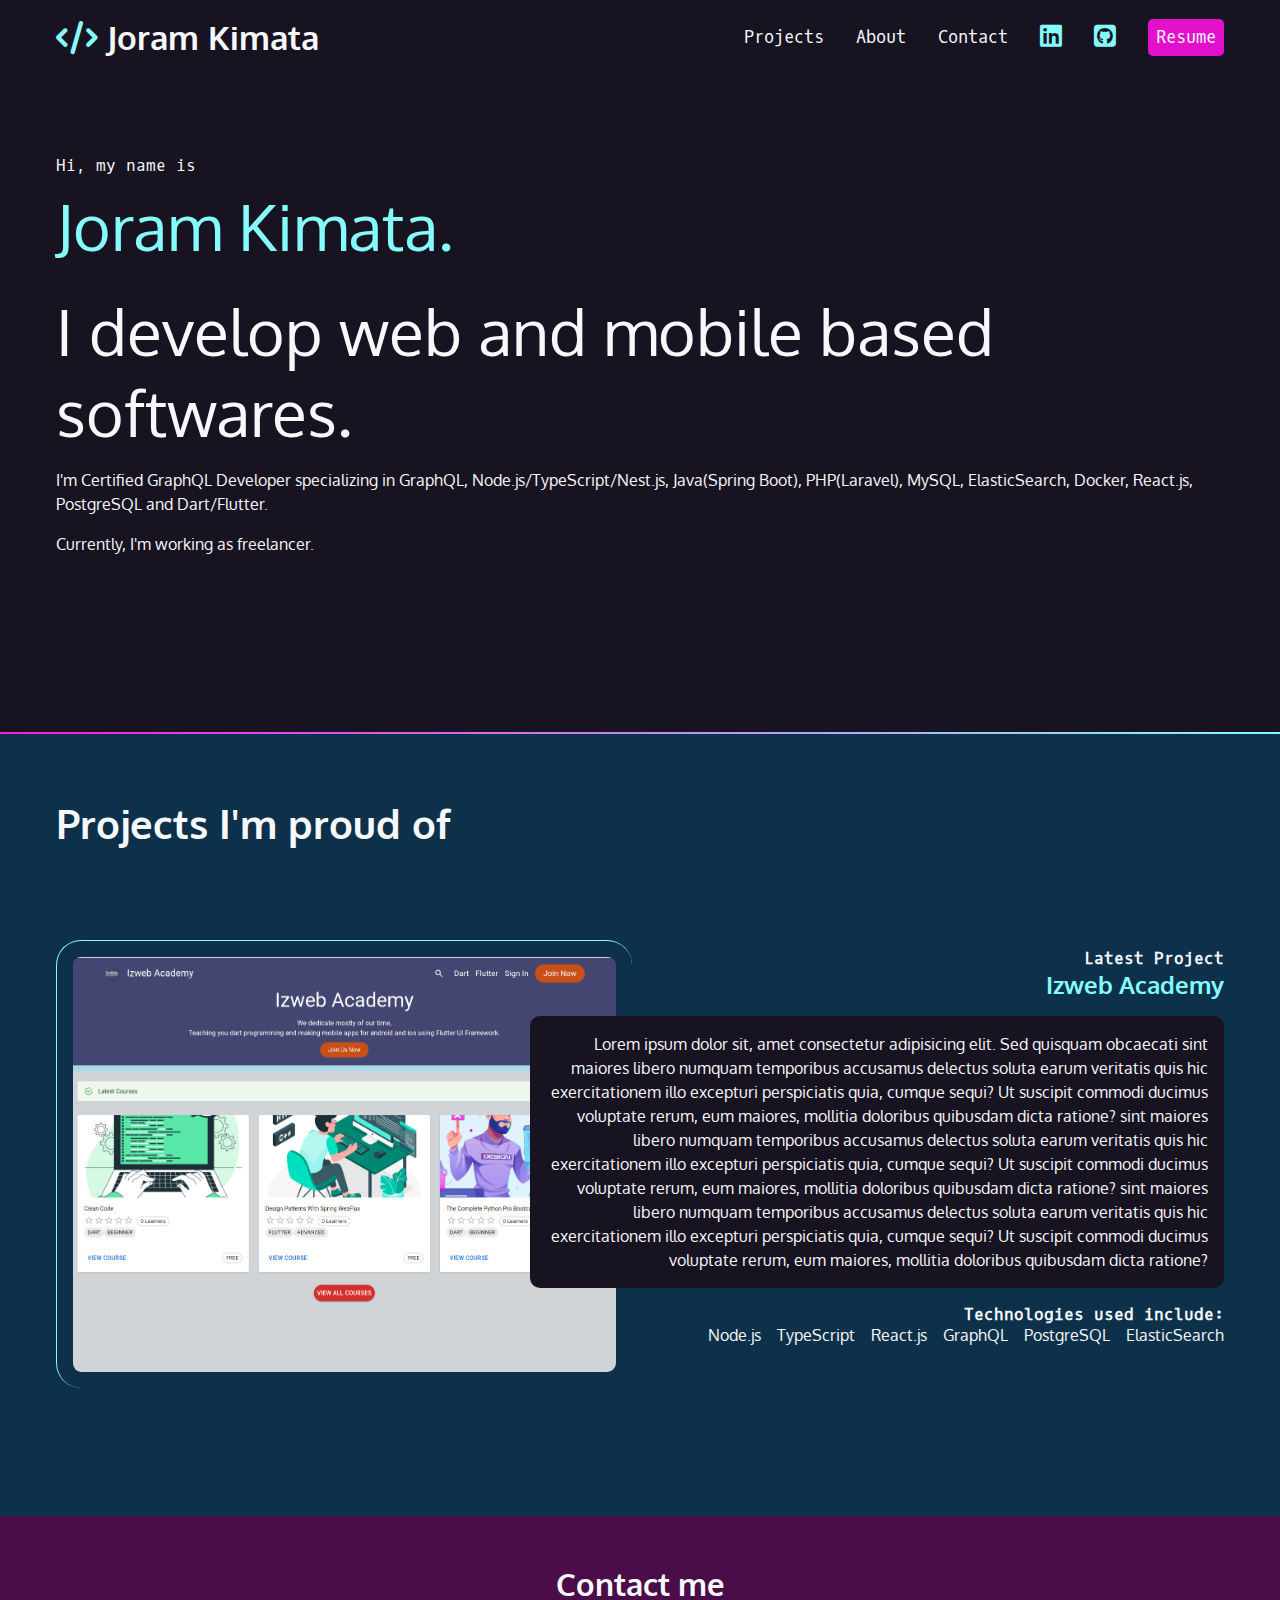
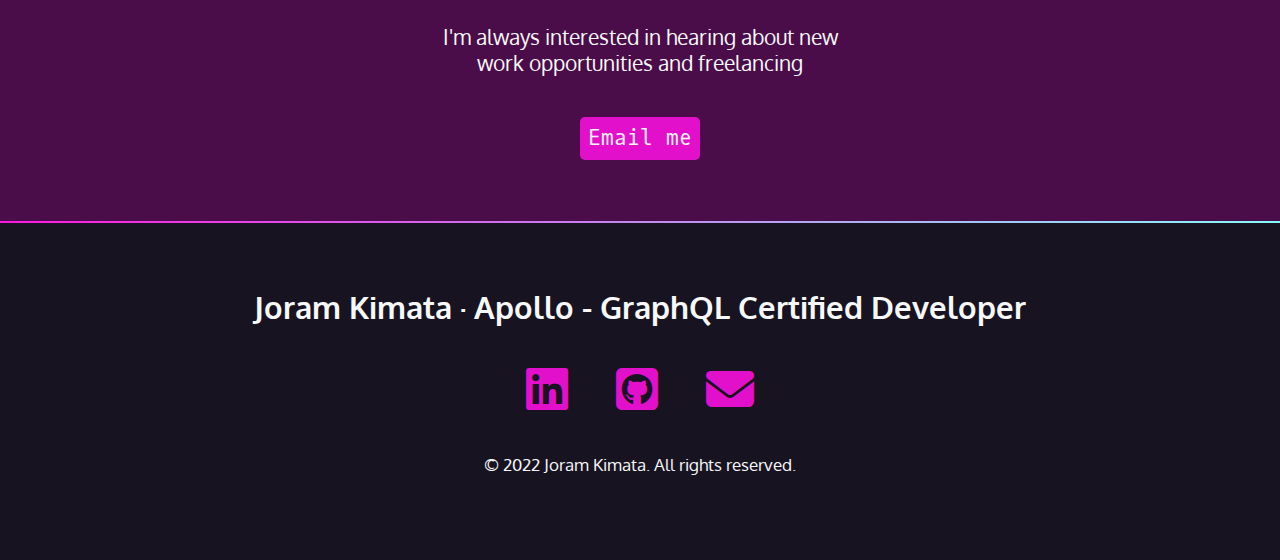
<file: index.html>
<!DOCTYPE html>
<html lang="en">

<head>
    <meta charset="UTF-8">
    <meta http-equiv="X-UA-Compatible" content="IE=edge">
    <meta name="viewport" content="width=device-width, initial-scale=1.0">

    <link rel="stylesheet" href="./css/main.css">

    <link rel="preconnect" href="https://fonts.googleapis.com">
    <link rel="preconnect" href="https://fonts.gstatic.com" crossorigin>
    <link href="https://fonts.googleapis.com/css2?family=Oxygen&family=Oxygen+Mono&display=swap" rel="stylesheet">

    <link href="https://cdnjs.cloudflare.com/ajax/libs/font-awesome/6.1.2/css/all.min.css" rel="stylesheet" />

    <title>Joram Kimata's Portfolio Website</title>
</head>

<body>
    <!-- instructions in JavaScript block -->
    <nav>
        <ul>
            <li>
                <h1>
                    <a href="index.html">
                        <span class="fas fa-code" aria-hidden="true"></span>
                        Joram Kimata</a>
                </h1>
            </li>
            <li><a href="#projects">Projects</a></li>
            <li><a href="about.html">About</a></li>
            <li><a href="#contact">Contact</a></li>
            <li><a href=""> <span class="fab fa-linkedin" aria-hidden="true"></span>
                    <span class="sr-only">LinkedIn</span> </a></li>
            <li><a href=""> <span class="fab fa-github-square" aria-hidden="true"></span> <span
                        class="sr-only">Github</span></a></li>
            <li><a href="" class="button">Resume</a></li>
        </ul>
    </nav>
    <section id="intro">
        <p class="name">Hi, my name is <span>Joram Kimata.</span></p>

        <h2>I develop web and mobile based softwares.</h2>

        <p>I'm Certified GraphQL Developer specializing in GraphQL, Node.js/TypeScript/Nest.js, Java(Spring Boot),
            PHP(Laravel), MySQL, ElasticSearch, Docker, React.js, PostgreSQL and Dart/Flutter.</p>

        <p>Currently, I'm working as freelancer.</p>
    </section>
    <div class="gradient"></div>

    <div class="section-blue">
        <section id="projects">
            <h2>Projects I'm proud of</h2>
            <article>
                <div class="text">
                    <h4>Latest Project</h4>
                    <h3>Izweb Academy</h3>
                    <p class="blackbox">Lorem ipsum dolor sit, amet consectetur adipisicing elit. Sed quisquam obcaecati
                        sint maiores libero
                        numquam temporibus accusamus delectus soluta earum veritatis quis hic exercitationem illo
                        excepturi
                        perspiciatis quia, cumque sequi?
                        Ut suscipit commodi ducimus voluptate rerum, eum maiores, mollitia doloribus quibusdam dicta
                        ratione?
                        sint maiores libero
                        numquam temporibus accusamus delectus soluta earum veritatis quis hic exercitationem illo
                        excepturi
                        perspiciatis quia, cumque sequi?
                        Ut suscipit commodi ducimus voluptate rerum, eum maiores, mollitia doloribus quibusdam dicta
                        ratione?
                        sint maiores libero
                        numquam temporibus accusamus delectus soluta earum veritatis quis hic exercitationem illo
                        excepturi
                        perspiciatis quia, cumque sequi?
                        Ut suscipit commodi ducimus voluptate rerum, eum maiores, mollitia doloribus quibusdam dicta
                        ratione?
                    </p>
                    <h4>Technologies used include:</h4>
                    <ul>
                        <li>Node.js</li>
                        <li>TypeScript</li>
                        <li>React.js</li>
                        <li>GraphQL</li>
                        <li>PostgreSQL</li>
                        <li>ElasticSearch</li>
                    </ul>
                </div>
                <img src="./img/project-1.png" alt="Izweb Academy Project" />
            </article>
        </section>
    </div>


    <div class="section-plum">
        <section id="contact">
            <h2>Contact me</h2>
            <p>I'm always interested in hearing about new work opportunities and freelancing</p>
            <p><a href="mail:joramkimata@gmail.com" class="button">Email me</a></p>
        </section>
    </div>
    <div class="gradient"></div>



    <footer>
        <h2>Joram Kimata &middot; Apollo - GraphQL Certified Developer</h2>
        <ul>
            <li>
                <a href="#" target="_blank">
                    <span class="fab fa-linkedin" aria-hidden="true"></span>
                    <span class="sr-only">LinkedIn</span>
                </a>
            </li>
            <li>
                <a href="#" target="_blank">
                    <span class="fab fa-github-square" aria-hidden=" true"></span>
                    <span class="sr-only">Github</span>
                </a>
            </li>
            <li>
                <a href="#" target="_blank">
                    <span class="fas fa-envelope" aria-hidden=" true"></span>
                    <span class="sr-only">Email</span>
                </a>
            </li>
        </ul>
        <p><small>&copy; 2022 Joram Kimata. All rights reserved.</small></p>
    </footer>

</body>

</html>
</file>
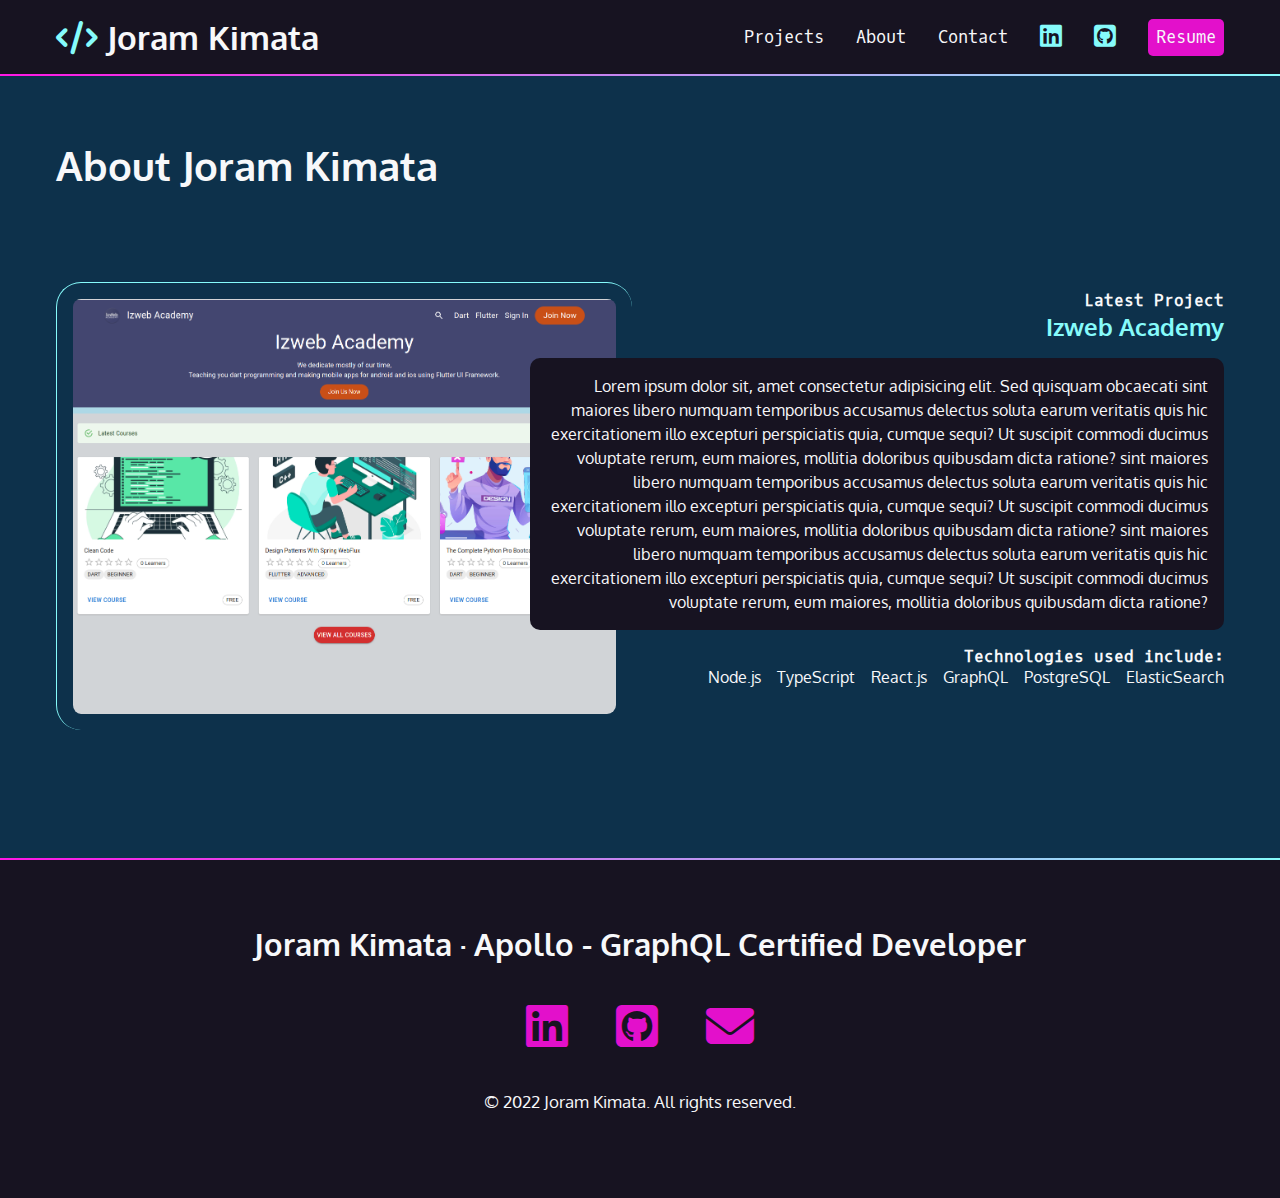
<file: about.html>
<!DOCTYPE html>
<html lang="en">

<head>
    <meta charset="UTF-8">
    <meta http-equiv="X-UA-Compatible" content="IE=edge">
    <meta name="viewport" content="width=device-width, initial-scale=1.0">

    <link rel="stylesheet" href="./css/main.css">

    <link rel="preconnect" href="https://fonts.googleapis.com">
    <link rel="preconnect" href="https://fonts.gstatic.com" crossorigin>
    <link href="https://fonts.googleapis.com/css2?family=Oxygen&family=Oxygen+Mono&display=swap" rel="stylesheet">

    <link href="https://cdnjs.cloudflare.com/ajax/libs/font-awesome/6.1.2/css/all.min.css" rel="stylesheet" />

    <title>Joram Kimata's Portfolio Website</title>
</head>

<body>
    <!-- instructions in JavaScript block -->
    <nav>
        <ul>
            <li>
                <h1>
                    <a href="index.html">
                        <span class="fas fa-code" aria-hidden="true"></span>
                        Joram Kimata</a>
                </h1>
            </li>
            <li><a href="#projects">Projects</a></li>
            <li><a href="about.html">About</a></li>
            <li><a href="#contact">Contact</a></li>
            <li><a href=""> <span class="fab fa-linkedin" aria-hidden="true"></span>
                    <span class="sr-only">LinkedIn</span> </a></li>
            <li><a href=""> <span class="fab fa-github-square" aria-hidden="true"></span> <span
                        class="sr-only">Github</span></a></li>
            <li><a href="" class="button">Resume</a></li>
        </ul>
    </nav>




    <div class="gradient"></div>

    <div class="section-blue">
        <section id="projects">
            <h2>About Joram Kimata</h2>
            <article>
                <div class="text">
                    <h4>Latest Project</h4>
                    <h3>Izweb Academy</h3>
                    <p class="blackbox">Lorem ipsum dolor sit, amet consectetur adipisicing elit. Sed quisquam obcaecati
                        sint maiores libero
                        numquam temporibus accusamus delectus soluta earum veritatis quis hic exercitationem illo
                        excepturi
                        perspiciatis quia, cumque sequi?
                        Ut suscipit commodi ducimus voluptate rerum, eum maiores, mollitia doloribus quibusdam dicta
                        ratione?
                        sint maiores libero
                        numquam temporibus accusamus delectus soluta earum veritatis quis hic exercitationem illo
                        excepturi
                        perspiciatis quia, cumque sequi?
                        Ut suscipit commodi ducimus voluptate rerum, eum maiores, mollitia doloribus quibusdam dicta
                        ratione?
                        sint maiores libero
                        numquam temporibus accusamus delectus soluta earum veritatis quis hic exercitationem illo
                        excepturi
                        perspiciatis quia, cumque sequi?
                        Ut suscipit commodi ducimus voluptate rerum, eum maiores, mollitia doloribus quibusdam dicta
                        ratione?
                    </p>
                    <h4>Technologies used include:</h4>
                    <ul>
                        <li>Node.js</li>
                        <li>TypeScript</li>
                        <li>React.js</li>
                        <li>GraphQL</li>
                        <li>PostgreSQL</li>
                        <li>ElasticSearch</li>
                    </ul>
                </div>
                <img src="./img/project-1.png" alt="Izweb Academy Project" />
            </article>
        </section>
    </div>


    <div class="gradient"></div>


    <footer>
        <h2>Joram Kimata &middot; Apollo - GraphQL Certified Developer</h2>
        <ul>
            <li>
                <a href="#" target="_blank">
                    <span class="fab fa-linkedin" aria-hidden="true"></span>
                    <span class="sr-only">LinkedIn</span>
                </a>
            </li>
            <li>
                <a href="#" target="_blank">
                    <span class="fab fa-github-square" aria-hidden=" true"></span>
                    <span class="sr-only">Github</span>
                </a>
            </li>
            <li>
                <a href="#" target="_blank">
                    <span class="fas fa-envelope" aria-hidden=" true"></span>
                    <span class="sr-only">Email</span>
                </a>
            </li>
        </ul>
        <p><small>&copy; 2022 Joram Kimata. All rights reserved.</small></p>
    </footer>

</body>

</html>
</file>
<file: css/main.css>
/* variables declared here - these are the colors for our pages, as well as the font stacks and sizes. */
:root {
    --black: #171321;
    --dkblue: #0d314b;
    --plum: #4b0d49;
    --hotmag: #ff17e4;
    --magenta: #e310cb;
    --aqua: #86fbfb;
    --white: #f7f8fa;
    --font-size: 1.3rem;
    --mono: "Oxygen mono", monospace;
    --sans: Oxygen, sans-serif;
}

/* border box model: https://css-tricks.com/box-sizing/ */
html {
    box-sizing: border-box;
}

*,
*::before,
*::after {
    box-sizing: inherit;
}

body {
    padding: 0;
    margin: 0;
    font-family: var(--sans);
    background-color: var(--black);
    color: var(--white);
    font-size: var(--font-size);
}

h1,h2,h3 {
    margin: 0;
}

a {
    color: var(--magenta);
}

a:hover {
    color: var(--hotmag);
    text-decoration: none;
}

/* background color divs */
.section-plum {
    background-color: var(--plum);
}

.section-blue {
    background-color: var(--dkblue);
}

.gradient {
    background: linear-gradient(90deg, rgba(255, 23, 228, 1) 0%, rgba(134, 251, 251, 1) 100%);
    height: 2px;
}

/* Intro Styles */
#intro {
    padding: 4rem 1rem 10rem 1rem;
    max-width: 1200px;
    margin: 0 auto;
}

#intro p {
    font-size: 1rem;
    line-height: 1.5;
}

#intro .name {
    font-family: var(--mono);
}

.name span {
    font-family: var(--sans);
    font-size: 4rem;
    color: var(--aqua);
    display: block;
}

#intro h2 {
    font-size: 4rem;
    font-weight: normal;
}

/* navbar */
nav {
    font-family: var(--mono);
    font-size: 80%;
    padding: 1rem
}

nav h1 a {
    font-family: var(--sans);
}

nav ul {
    list-style-type: none;
    padding: 0;
    margin: 0;
    display: flex;
    flex-flow: row wrap;
    justify-content: center;
    align-items: center;
    gap: 2rem;
}

nav li:first-child {
    flex-basis: 100%;
    text-align: center;
}

nav [class*="fa-"] {
    font-size: 150%;
    color: var(--aqua);
}

nav h1 [class*="fa-"] {
    font-size: 100%;
    color: var(--aqua);
}

nav a {
    color: var(--white);
    text-decoration: none;
    display: block;
}

nav a:hover,
nav [class*="fa-"]:hover {
    columns: var(--magenta);
}

.button {
    background-color: var(--magenta);
    padding: 0.5rem;
    border-radius: 5px;
    font-family: var(--mono);
}

.button:hover {
    color: var(--white);
    background-color: var(--hotmag);
}

/* Projects section */
#projects {
    padding: 4rem 1rem;
}

#projects h2 {
    font-size: 2.5rem;
    margin-bottom: calc(2.5rem * 1.5);
}

#projects h3 {
    color: var(--aqua);
}

#projects h4 {
    font-size: 1rem;
    font-family: var(--mono);
    margin: 0;
}

.blackbox {
    background-color: var(--black);
    padding: 1rem;
    border-radius: 10px;
    color: var(--white);
    font-size: 1rem;
    line-height: 1.5;
}

#projects ul {
    list-style-type: none;
    padding: 0;
    margin: 0;
    display: flex;
    flex-flow: row wrap;
    justify-content: flex-start;
    gap: 1rem;
    font-size: 1rem;
}

#projects img {
    margin: 2rem 0 4rem 0;
    border-left: 1px solid var(--aqua);
    border-top: 1px solid var(--aqua);
    border-radius: 25px;
    padding: 1rem;
    width: 100%;
}


@media (min-width: 550px) {
    article {
        display: grid;
        grid-template-columns: repeat(10, 1fr);
        gap: 1rem;
    }
    #projects {
        max-width: 1200px;
        margin: 0 auto;
    }
    #projects img {
        grid-column: 1/6;
        grid-row: 1/2;
    }
    .text {
        margin-top: 40px;
        grid-column: 5/11;
        grid-row: 1/2;
        order: 2;
        text-align: right;
    }
    #projects ul {
        justify-content: flex-end;
    }
}

@media (min-width: 850px) {
    nav {
        max-width: 1200px;
        margin: 0 auto;
    }

    nav li:first-child {
        flex-basis: auto;
        text-align: left;
        margin-right: auto;
    }
}

/* footer section */
footer {
    text-align: center;
    padding: 4rem 0;
}
footer ul {
    list-style-type: none;
    padding: 0;
    margin:  2rem 0;
    display: flex;
    flex-flow: row wrap;
    justify-content: center;
    gap: 3rem;
    font-size: 3rem;
}

/* contact section */

#contact {
    width: 400px;
    text-align: center;
    margin: 0 auto;
    padding: 3rem 0;
}

#contact p:last-child {
    margin-top: 3rem;
}

#contact p:last-child a {
    list-style-type: none;
    color: var(--white);
    text-decoration: none;
}
</file>
